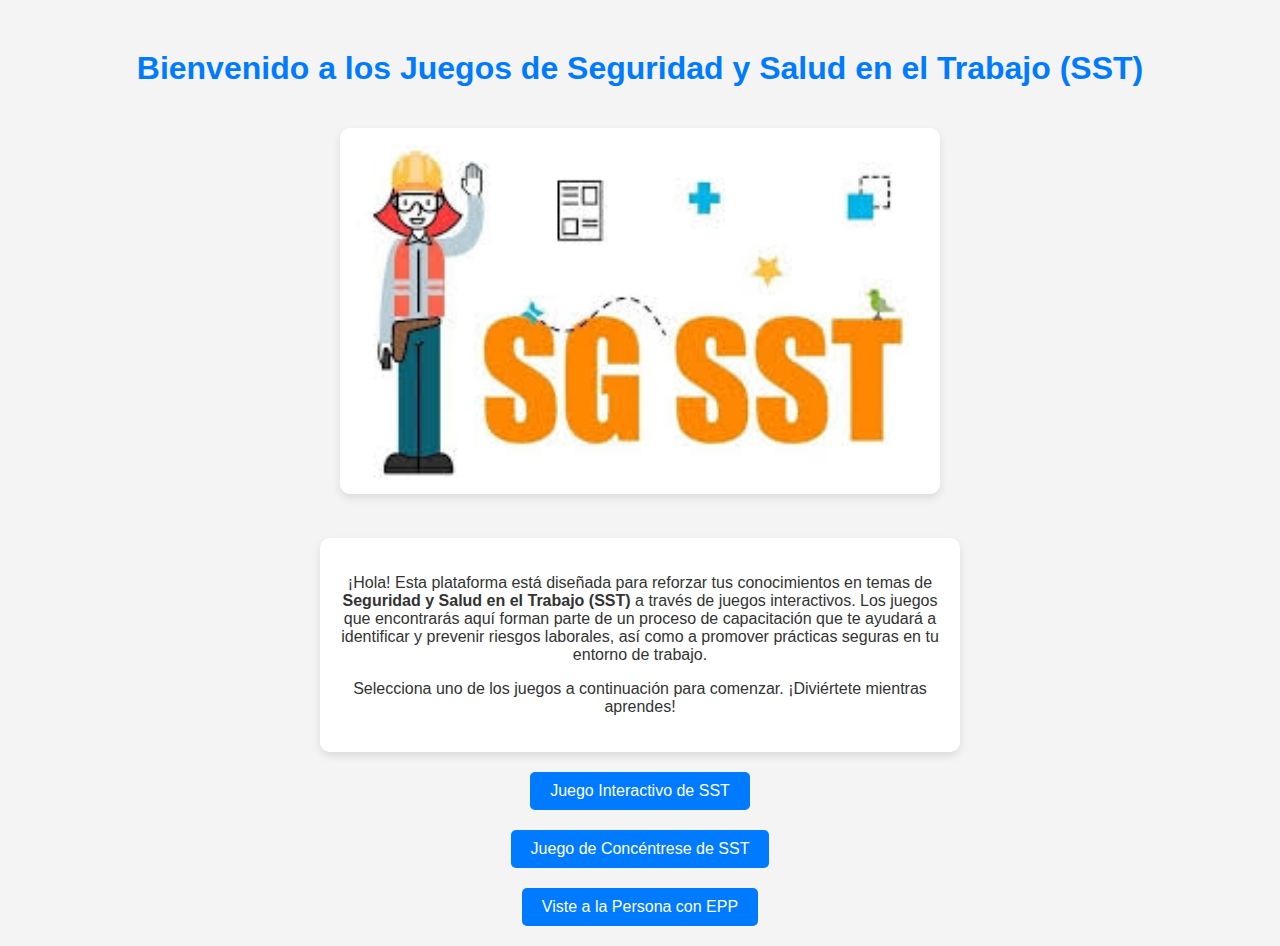
<file: index.html>
<!DOCTYPE html>
<html lang="es">
<head>
    <meta charset="UTF-8">
    <meta name="viewport" content="width=device-width, initial-scale=1.0">
    <title>Página de Inicio - Juegos SST</title>
    <style>
        body {
            font-family: Arial, sans-serif;
            text-align: center;
            margin-top: 50px;
            background-color: #f4f4f4;
            color: #333;
        }
        h1 {
            color: #007bff;
        }
        .welcome-text {
            max-width: 600px;
            margin: 20px auto;
            padding: 20px;
            background-color: white;
            border-radius: 10px;
            box-shadow: 0 4px 8px rgba(0, 0, 0, 0.1);
        }
        .game-option {
            margin: 20px;
        }
        .game-option a {
            display: inline-block;
            padding: 10px 20px;
            background-color: #007bff;
            color: white;
            text-decoration: none;
            border-radius: 5px;
            transition: background-color 0.3s ease;
        }
        .game-option a:hover {
            background-color: #0056b3;
        }
        .header-image {
            width: 100%;
            max-width: 600px;
            height: auto;
            margin: 20px 0;
            border-radius: 10px;
            box-shadow: 0 4px 8px rgba(0, 0, 0, 0.1);
        }
    </style>
</head>
<body>
    <h1>Bienvenido a los Juegos de Seguridad y Salud en el Trabajo (SST)</h1>
    <!-- Imagen relacionada con SST -->
    <img src="SSSGT.jpg" alt="Seguridad y Salud en el Trabajo" class="header-image">
    <div class="welcome-text">
        <p>
            ¡Hola! Esta plataforma está diseñada para reforzar tus conocimientos en temas de 
            <strong>Seguridad y Salud en el Trabajo (SST)</strong> a través de juegos interactivos. 
            Los juegos que encontrarás aquí forman parte de un proceso de capacitación 
            que te ayudará a identificar y prevenir riesgos laborales, así como a promover 
            prácticas seguras en tu entorno de trabajo.
        </p>
        <p>
            Selecciona uno de los juegos a continuación para comenzar. ¡Diviértete mientras aprendes!
        </p>
    </div>
    <!-- Enlace al Juego 1 -->
    <div class="game-option">
        <a href="game1.html">Juego Interactivo de SST</a>
    </div>
    <!-- Enlace al Juego 2 -->
    <div class="game-option">
        <a href="game2.html">Juego de Concéntrese de SST</a>
    </div>
    <!-- Enlace al Juego 3 -->
    <div class="game-option">
        <a href="game3.html">Viste a la Persona con EPP</a>
    </div>
</body>
</html>
</file>
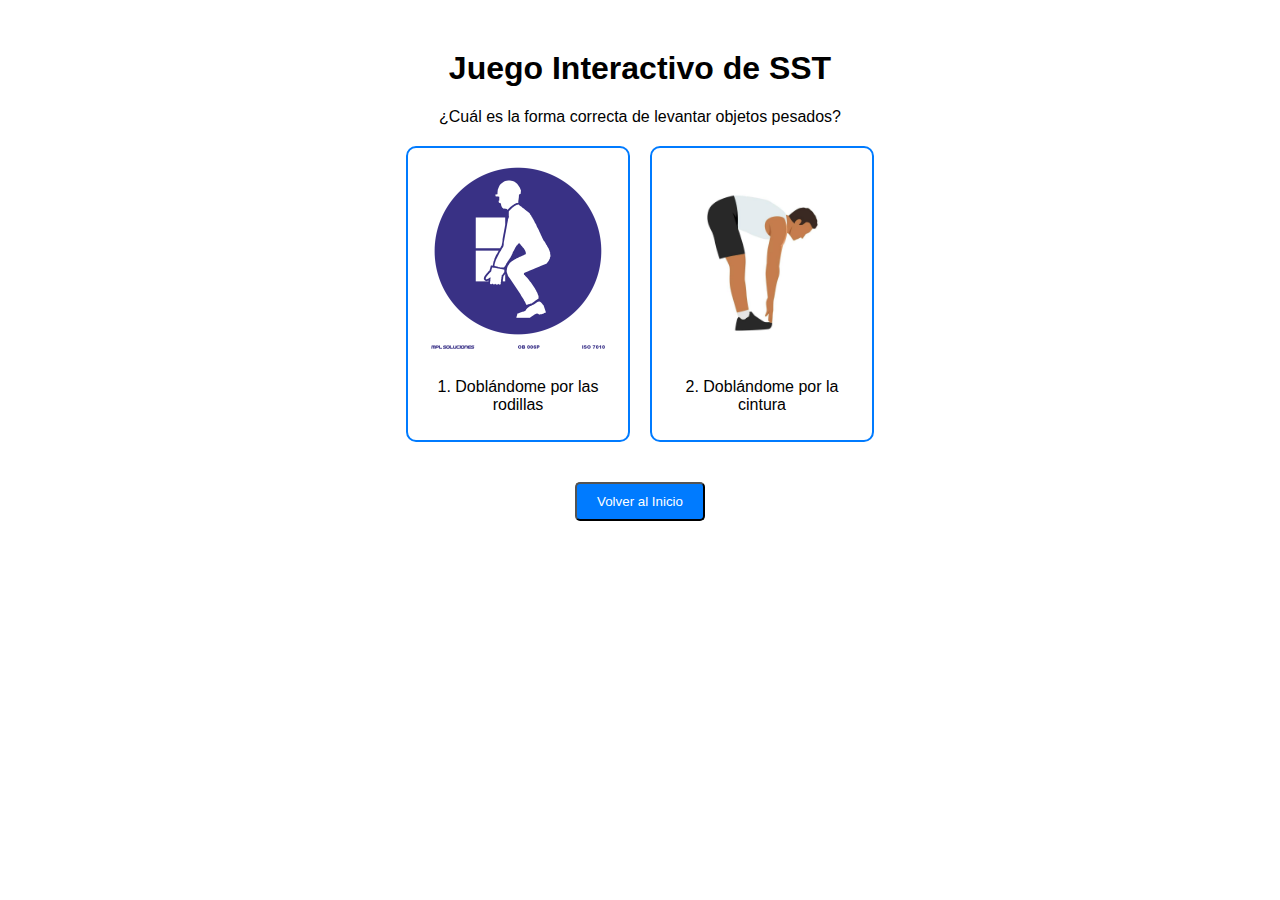
<file: game1.html>
<!DOCTYPE html>
<html lang="es">
<head>
    <meta charset="UTF-8">
    <meta name="viewport" content="width=device-width, initial-scale=1.0">
    <title>Juego Interactivo de SST</title>
    <style>
        body {
            font-family: Arial, sans-serif;
            text-align: center;
            margin-top: 50px;
        }
        .options {
            display: flex;
            justify-content: center;
            gap: 20px;
            margin-top: 20px;
        }
        .option {
            cursor: pointer;
            border: 2px solid #007bff;
            border-radius: 10px;
            padding: 10px;
            width: 200px;
        }
        .option img {
            width: 100%;
            border-radius: 10px;
        }
        .result {
            margin-top: 20px;
        }
        .result img {
            width: 50px;
            height: 50px;
        }
        .back-button {
            margin-top: 20px;
            padding: 10px 20px;
            background-color: #007bff;
            color: white;
            text-decoration: none;
            border-radius: 5px;
            cursor: pointer;
        }
        .back-button:hover {
            background-color: #0056b3;
        }
    </style>
</head>
<body>
    <h1>Juego Interactivo de SST</h1>
    <p>¿Cuál es la forma correcta de levantar objetos pesados?</p>
    <div class="options">
        <div class="option" onclick="checkAnswer(true)">
            <img src="correcta.jpg" alt="Doblándose por las rodillas">
            <p>1. Doblándome por las rodillas</p>
        </div>
        <div class="option" onclick="checkAnswer(false)">
            <img src="incorrecta.jpg" alt="Doblándose por la cintura">
            <p>2. Doblándome por la cintura</p>
        </div>
    </div>
    <div class="result" id="result"></div>
    <!-- Botón para volver al index -->
    <button class="back-button" onclick="window.location.href = 'index.html';">Volver al Inicio</button>
    <script src="game1.js"></script>
</body>
</html>
</file>
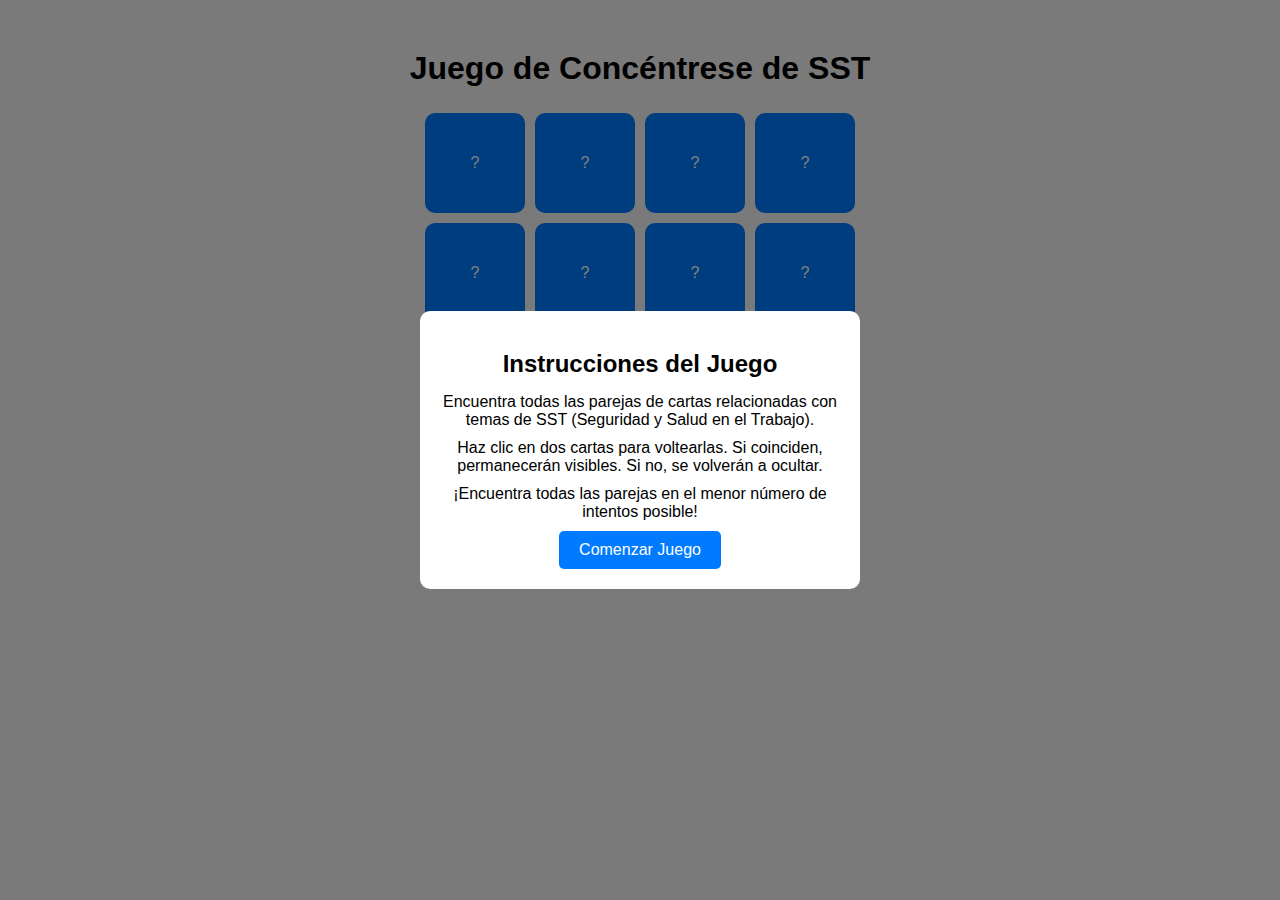
<file: game2.html>
<!DOCTYPE html>
<html lang="es">
<head>
    <meta charset="UTF-8">
    <meta name="viewport" content="width=device-width, initial-scale=1.0">
    <title>Juego de Concéntrese de SST</title>
    <link rel="stylesheet" href="styles.css"> <!-- Enlaza el archivo CSS -->
</head>
<body>
    <h1>Juego de Concéntrese de SST</h1>
    <div id="game-board"></div>
    <div id="message"></div>
    <button class="back-button" onclick="window.location.href = 'index.html';">Volver al Inicio</button>

    <!-- Modal de instrucciones -->
    <div id="instructions-modal">
        <div class="modal-content">
            <h2>Instrucciones del Juego</h2>
            <p>Encuentra todas las parejas de cartas relacionadas con temas de SST (Seguridad y Salud en el Trabajo).</p>
            <p>Haz clic en dos cartas para voltearlas. Si coinciden, permanecerán visibles. Si no, se volverán a ocultar.</p>
            <p>¡Encuentra todas las parejas en el menor número de intentos posible!</p>
            <button id="start-button">Comenzar Juego</button>
        </div>
    </div>

    <script src="game2.js"></script> <!-- Enlaza el archivo JavaScript -->
</body>
</html>
</file>
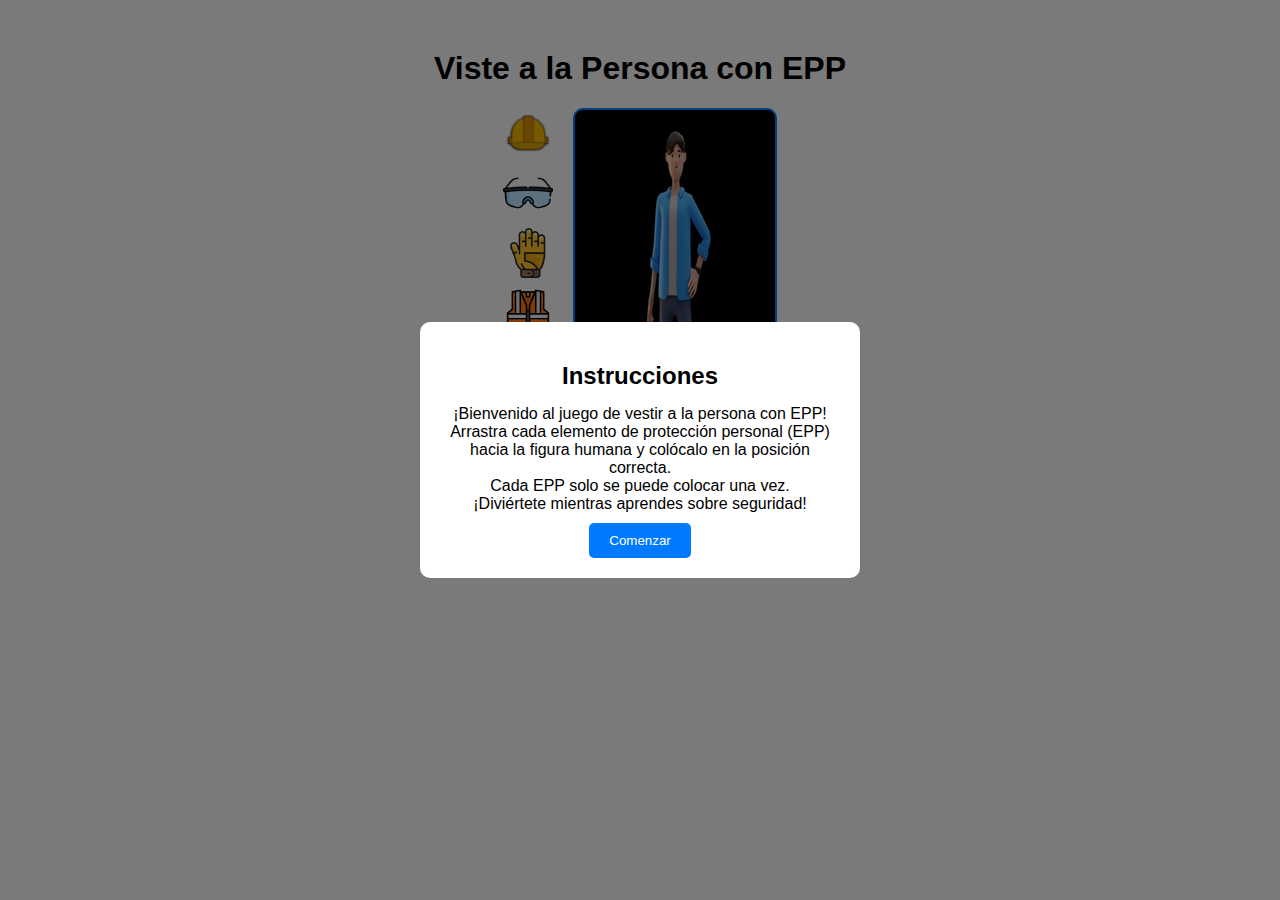
<file: game3.html>
<!DOCTYPE html>
<html lang="es">
<head>
    <meta charset="UTF-8">
    <meta name="viewport" content="width=device-width, initial-scale=1.0">
    <title>Viste a la Persona con EPP</title>
    <link rel="stylesheet" href="styles.css"> <!-- Enlaza el archivo CSS existente -->
</head>
<body>
    <h1>Viste a la Persona con EPP</h1>
    <div class="container">
        <!-- Opciones de EPP (imágenes) -->
        <div class="epp-options">
            <div class="epp-option" data-item="casco">
                <img src="casco.png" alt="Casco" class="draggable">
            </div>
            <div class="epp-option" data-item="gafas">
                <img src="gafas.png" alt="Gafas de Seguridad" class="draggable">
            </div>
            <div class="epp-option" data-item="guantes">
                <img src="guantes.png" alt="Guantes" class="draggable">
            </div>
            <div class="epp-option" data-item="chaleco">
                <img src="chaleco.png" alt="Chaleco Reflectivo" class="draggable">
            </div>
            <div class="epp-option" data-item="botas">
                <img src="botas.png" alt="Botas de Seguridad" class="draggable">
            </div>
        </div>
        <!-- Figura humana -->
        <div class="person" id="person">
            <!-- Aquí se colocarán los EPP -->
        </div>
    </div>
    <!-- Botón para volver al index -->
    <button class="back-button" onclick="window.location.href = 'index.html';">Volver al Inicio</button>

    <!-- Modal de instrucciones -->
    <div id="instructionModal" class="modal">
        <div class="modal-content">
            <h2>Instrucciones</h2>
            <p>
                ¡Bienvenido al juego de vestir a la persona con EPP!<br>
                Arrastra cada elemento de protección personal (EPP) hacia la figura humana y colócalo en la posición correcta.<br>
                Cada EPP solo se puede colocar una vez.<br>
                ¡Diviértete mientras aprendes sobre seguridad!
            </p>
            <button onclick="startGame()">Comenzar</button>
        </div>
    </div>

    <script src="game3.js"></script> <!-- Enlaza el archivo JavaScript -->
</body>
</html>
</file>
<file: styles.css>
/* Estilos generales */
body {
    font-family: Arial, sans-serif;
    text-align: center;
    margin-top: 50px;
    background-color: #f4f4f4;
}

/* Tablero de juego */
#game-board {
    display: flex;
    flex-wrap: wrap;
    width: 440px; /* Ancho para 4 columnas */
    margin: 20px auto; /* Centrar horizontalmente */
    justify-content: center; /* Centrar las cartas dentro del tablero */
}

/* Cartas */
.card {
    width: 100px;
    height: 100px;
    background-color: #007bff;
    color: white;
    display: flex;
    justify-content: center;
    align-items: center;
    margin: 5px;
    cursor: pointer;
    font-size: 16px;
    text-align: center;
    padding: 5px;
    box-sizing: border-box;
    border-radius: 10px;
    transition: background-color 0.3s ease;
}

.card.flipped {
    background-color: #28a745;
}

/* Mensaje de estado */
#message {
    margin-top: 20px;
    font-size: 18px;
    font-weight: bold;
}

/* Botón de volver */
.back-button {
    margin-top: 20px;
    padding: 10px 20px;
    background-color: #007bff;
    color: white;
    text-decoration: none;
    border-radius: 5px;
    cursor: pointer;
    border: none;
    font-size: 16px;
}

.back-button:hover {
    background-color: #0056b3;
}

/* Modal de instrucciones */
#instructions-modal {
    display: flex;
    position: fixed;
    top: 0;
    left: 0;
    width: 100%;
    height: 100%;
    background-color: rgba(0, 0, 0, 0.5);
    justify-content: center;
    align-items: center;
}

.modal-content {
    background-color: white;
    padding: 20px;
    border-radius: 10px;
    text-align: center;
    max-width: 400px;
}

.modal-content h2 {
    margin-bottom: 15px;
}

.modal-content p {
    margin: 10px 0;
}

#start-button {
    padding: 10px 20px;
    background-color: #007bff;
    color: white;
    border: none;
    border-radius: 5px;
    cursor: pointer;
    font-size: 16px;
}

#start-button:hover {
    background-color: #0056b3;
}

/* ================================================== */
/* Estilos específicos para el tercer juego (Viste a la Persona con EPP) */
/* ================================================== */

.container {
    display: flex;
    justify-content: center;
    gap: 20px;
    margin-top: 20px;
}

.epp-options {
    display: flex;
    flex-direction: column;
    gap: 10px;
}

.epp-option {
    width: 50px;
    height: 50px;
    cursor: pointer;
}

.epp-option img {
    width: 100%;
    height: 100%;
}

.person {
    position: relative;
    width: 200px;
    height: 400px;
    background-color: #fff;
    border: 2px solid #007bff;
    border-radius: 10px;
    background-image: url('persona.png'); /* Imagen de la persona */
    background-size: cover;
    background-position: center;
}

.epp-item {
    position: absolute;
    cursor: pointer;
}

/* Estilos para el modal de instrucciones del tercer juego */
#instructionModal {
    display: none;
    position: fixed;
    top: 0;
    left: 0;
    width: 100%;
    height: 100%;
    background-color: rgba(0, 0, 0, 0.5);
    justify-content: center;
    align-items: center;
}

#instructionModal .modal-content {
    background-color: white;
    padding: 20px;
    border-radius: 10px;
    text-align: center;
    max-width: 400px;
}

#instructionModal .modal-content button {
    padding: 10px 20px;
    background-color: #007bff;
    color: white;
    border: none;
    border-radius: 5px;
    cursor: pointer;
}

#instructionModal .modal-content button:hover {
    background-color: #0056b3;
}
</file>
